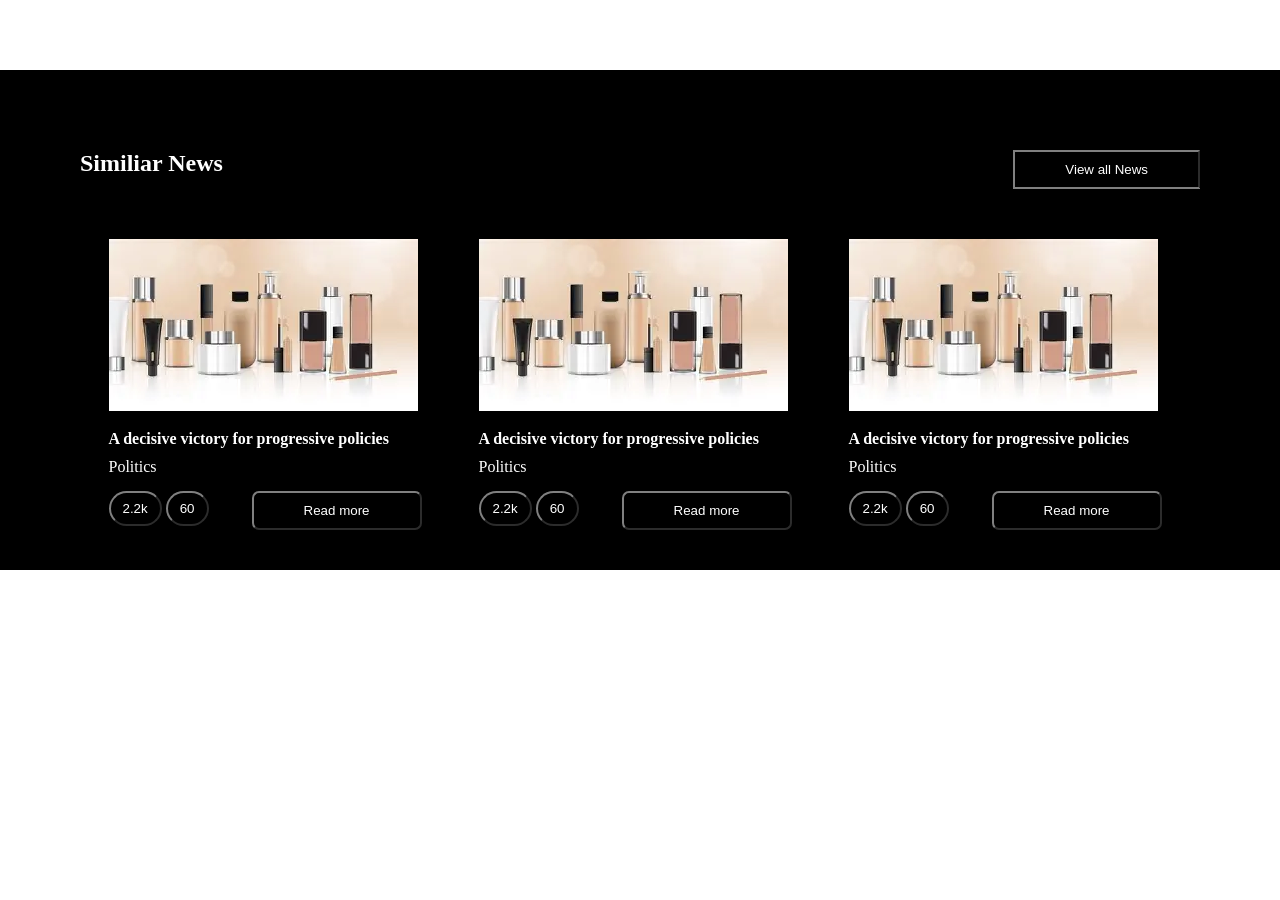
<file: class task/index.html>
<!DOCTYPE html>
<html lang="en">
<head>
    <meta charset="UTF-8">
    <meta name="viewport" content="width=device-width, initial-scale=1.0">
    <title>Document</title>
    <link rel="stylesheet" href="style.css">
</head>
<body>
      <!-- parent box -->
       <div class="parent">
        <div class="main-container">
            <div class="heading">
                <h2 class="h2">Similiar News</h2>
                <div class="group-btn">
                    <button class="btn">View all News</button>
                </div>
            </div>
            <div class="main-content">
                <div class="images">
                <div class="imag-one">
                    <img src="./adeelbig3.webp" alt="">
                <h1 class="heading-1">A decisive victory for progressive policies</h1>
                <p class="para">Politics</p>
                <div class="btn-grp">
                  <div class="btn1">
                    <button id="bt1">2.2k</button>
                    <button id="bt2">60</button>
                    </div>
                    <div class="btn-2">
                    <button id="bt-3">Read more</button>
                    </div>
                    </div>
                </div>
                <div class="imag-one">
                    <img src="./adeelbig3.webp" alt="">
                <h1 class="heading-1">A decisive victory for progressive policies</h1>
                <p class="para">Politics</p>
                <div class="btn-grp">
                  <div class="btn1">
                    <button id="bt1">2.2k</button>
                    <button id="bt2">60</button>
                    </div>
                    <div class="btn-2">
                    <button id="bt-3">Read more</button>
                    </div>
                    </div>
                </div>
                <div class="imag-one">
                    <img src="./adeelbig3.webp" alt="">
                <h1 class="heading-1">A decisive victory for progressive policies</h1>
                <p class="para">Politics</p>
                <div class="btn-grp">
                  <div class="btn1">
                    <button id="bt1">2.2k</button>
                    <button id="bt2">60</button>
                    </div>
                    <div class="btn-2">
                    <button id="bt-3">Read more</button>
                    </div>
                    </div>
                </div>
                </div>
            </div>
        </div>
       </div>

</body>
</html>
</file>
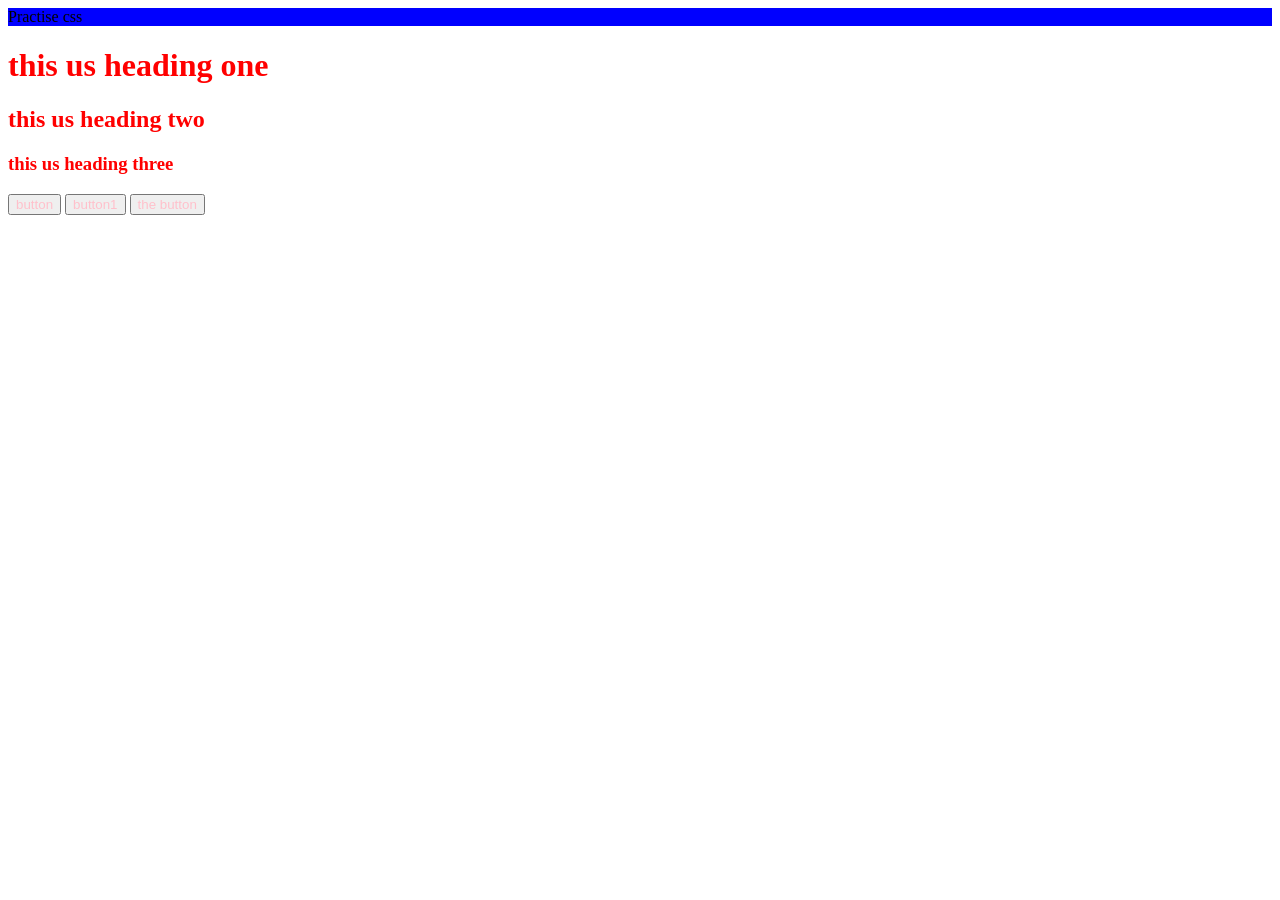
<file: practise css l1/index.html>
<!DOCTYPE html>
<html lang="en">
<head>
    <meta charset="UTF-8">
    <meta name="viewport" content="width=device-width, initial-scale=1.0">
    <title>Document</title>
    <link rel="stylesheet" href="style.css">
    <style>
        button1{color:green;}
    </style>
</head>
<body>
    <div id="box">Practise css</div>
    <h1 class="heading">this us heading one</h1>
    <h2 class="heading">this us heading two</h2>
    <h3 class="heading">this us heading three</h3>
    <button>button</button>
    <button>button1</button>
    <button style="color:pink">the button</button>
</body>
</html>
</file>
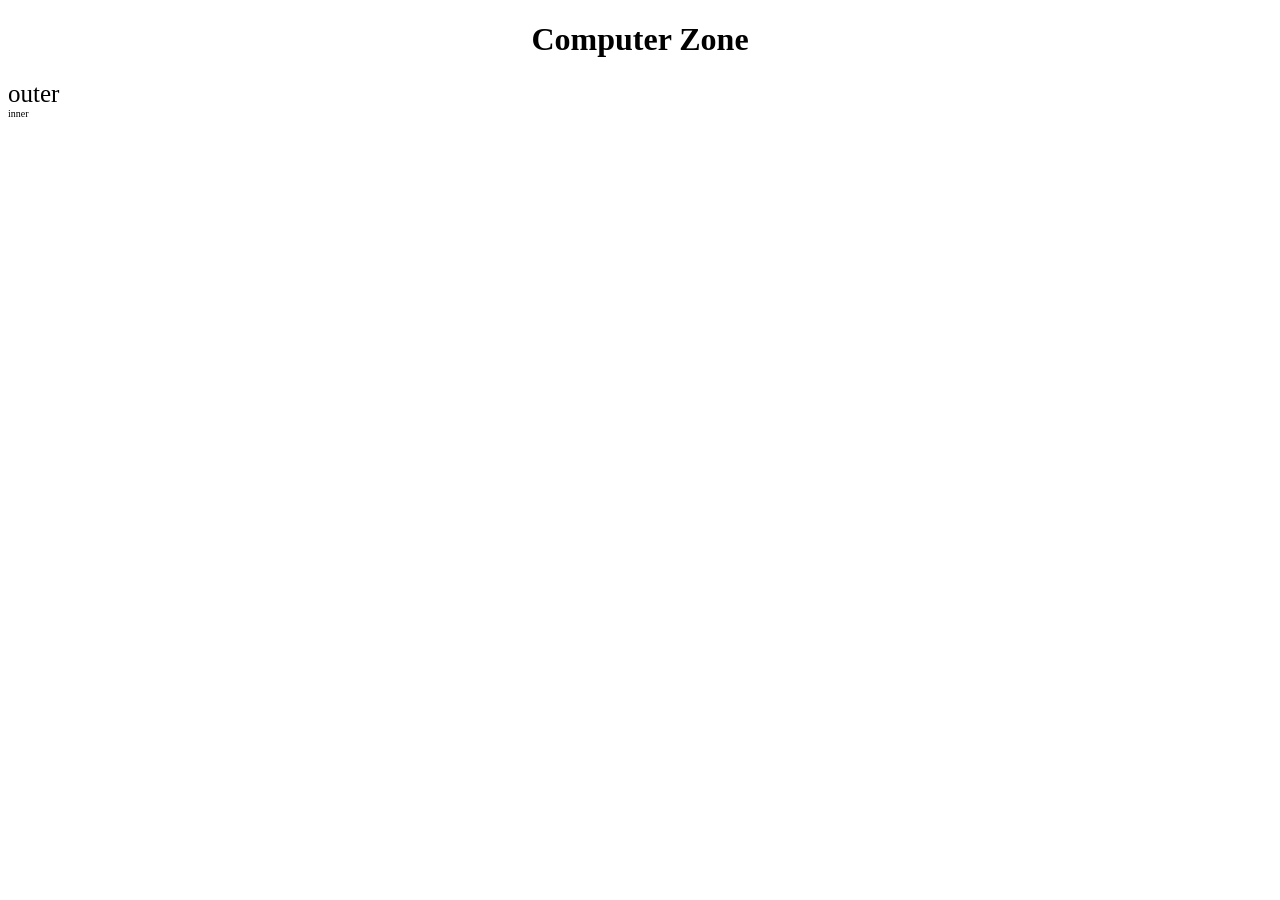
<file: practise css L2/index.html>
<!DOCTYPE html>
<html lang="en">
<head>
    <meta charset="UTF-8">
    <meta name="viewport" content="width=device-width, initial-scale=1.0">
    <title>Document</title>
    <link rel="stylesheet" href="style.css">
</head>
<body>
    <h1>computer zone</h1>
    <div id="outer">
        outer
        <div id="inner">
            inner
        </div>
    </div>
</body>
</html>
</file>
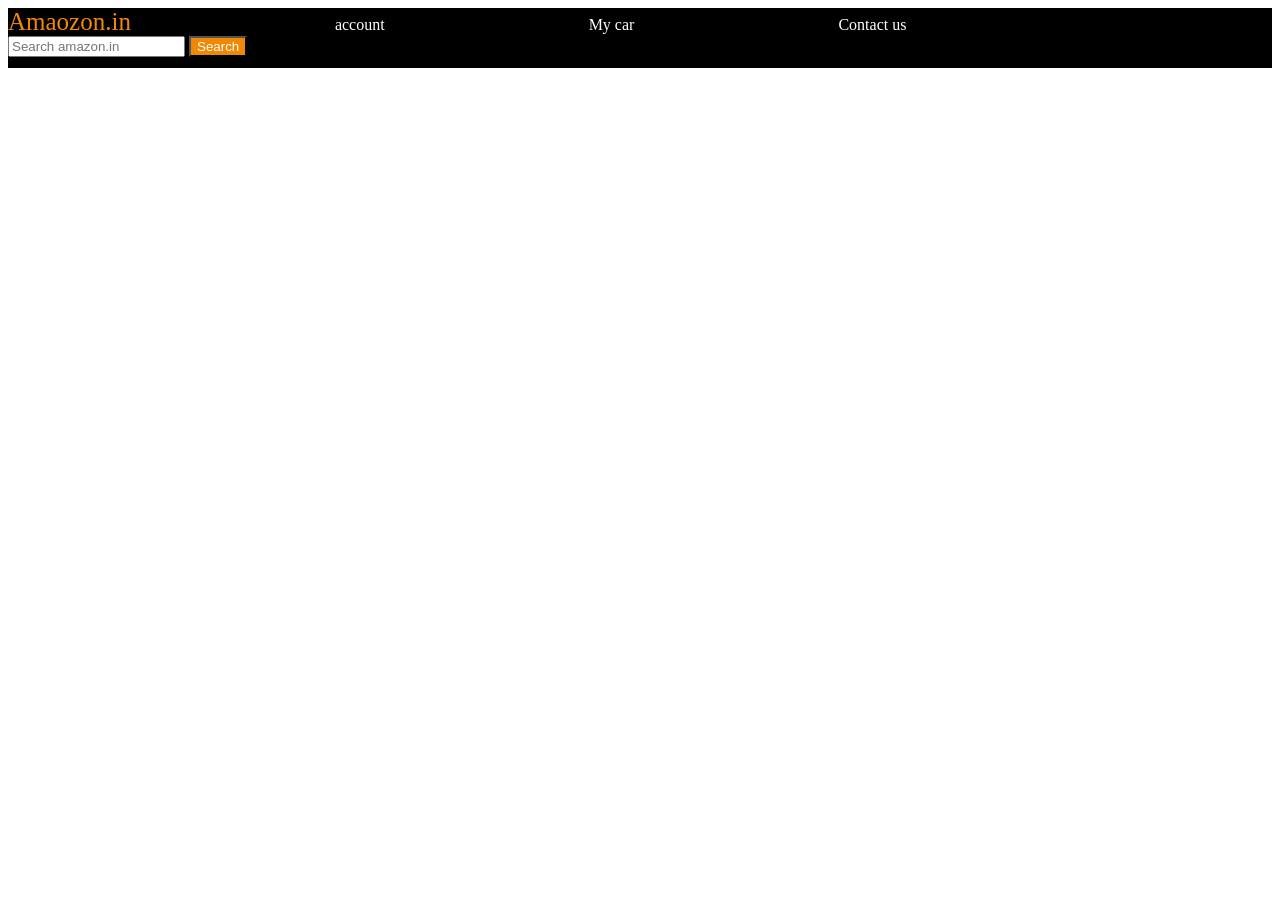
<file: practise css L3/index.html>
<!DOCTYPE html>
<html lang="en">
<head>
    <meta charset="UTF-8">
    <meta name="viewport" content="width=device-width, initial-scale=1.0">
    <title>PRactise CSSL3</title>
    <link rel="stylesheet" href="style.css">
</head>
<body>
    <div id="navbar">
        <a id="logo">Amaozon.in</a>
        <a>account</a>
        <a>My car</a>
        <a>Contact us</a>
            <input type="text" placeholder="Search amazon.in">
            <button>Search</button>
    </div>
</body>
</html>
</file>
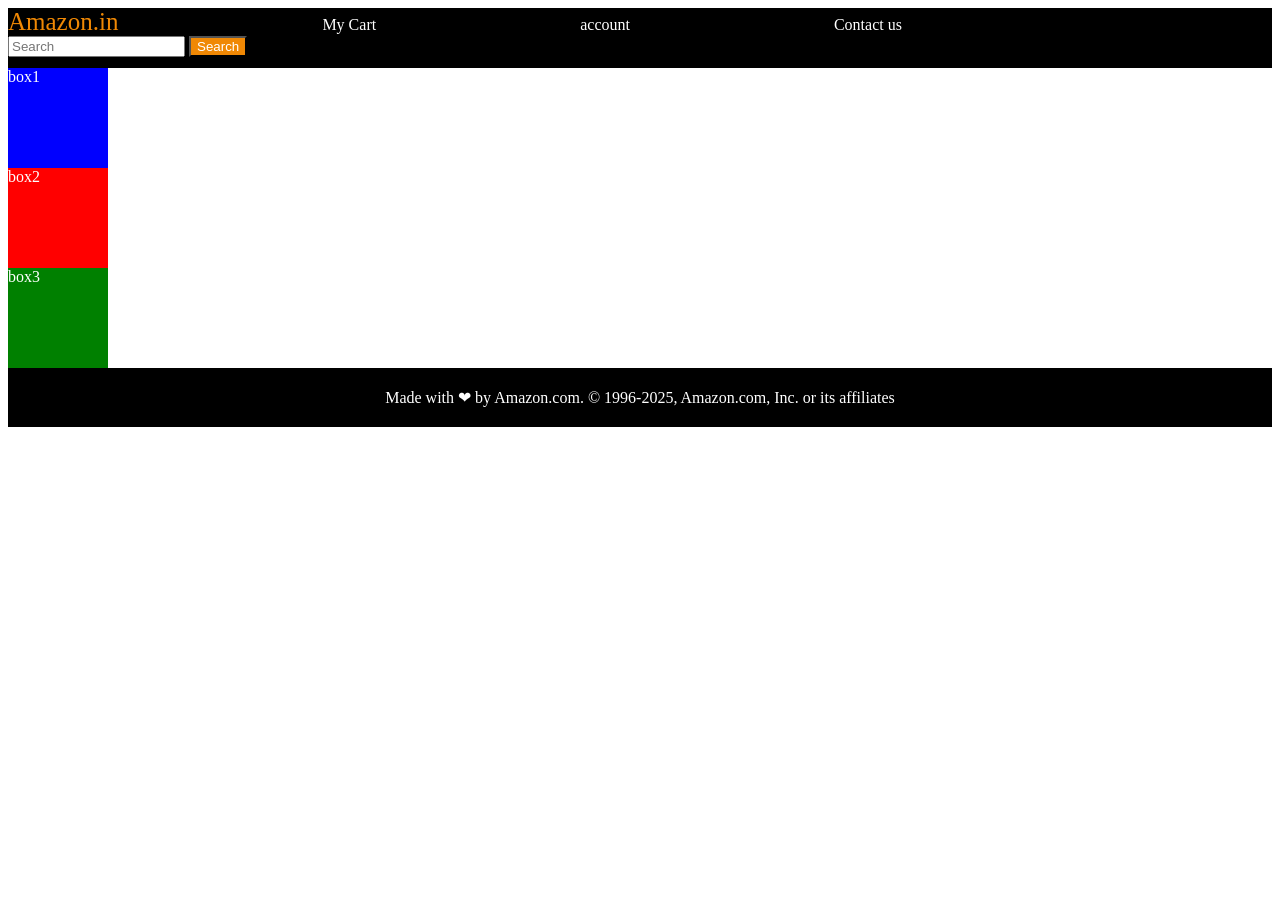
<file: practise css L4/index.html>
<!DOCTYPE html>
<html lang="en">
<head>
    <meta charset="UTF-8">
    <meta name="viewport" content="width=device-width, initial-scale=1.0">
    <title>Amazon</title>
    <link rel="stylesheet" href="style.css">
</head>
<body>
    <header>
     <div id="navbar">
        <a id="logo">Amazon.in</a>
        <a>My Cart</a>
        <a>account</a>
        <a>Contact us</a>
        <input type="text" placeholder="Search">
        <button>Search</button>
     </div>
    </header>
    <main>
<div id = mainbody>
<div id="content" style="background-color: blue;">box1</div>
<div id="content" style="background-color: red;">box2</div>
<div id="content" style="background-color: green;">box3</div>
</div>
    </main>
    <footer>
        Made with ❤ by Amazon.com.
        © 1996-2025, Amazon.com, Inc. or its affiliates
    </footer>
</body>
</html>
</file>
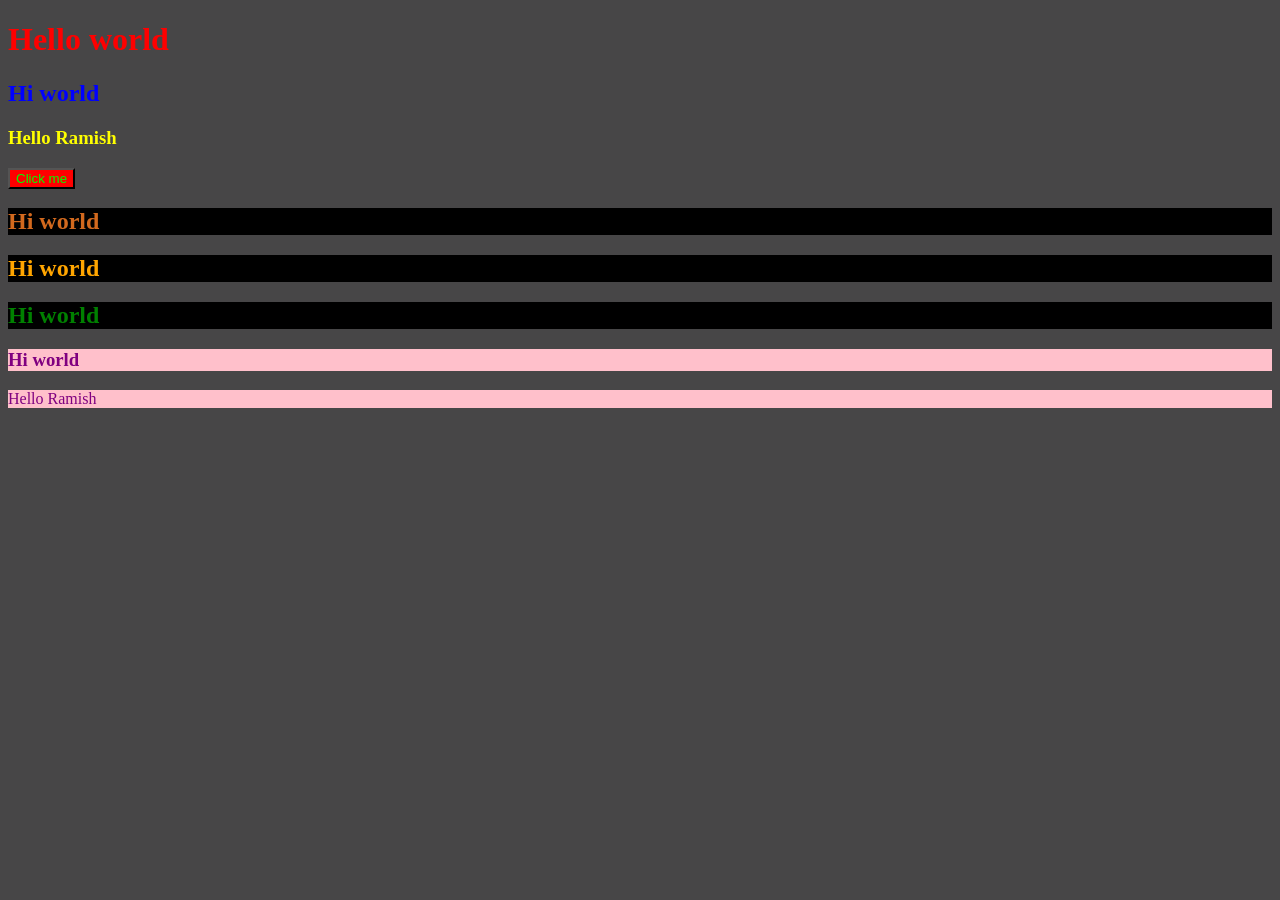
<file: ramish css L1/index.html>
<!DOCTYPE html>
<html lang="en">
<head>
    <meta charset="UTF-8">
    <meta name="viewport" content="width=device-width, initial-scale=1.0">
    <title>Document</title>
    <link rel="stylesheet" href="style.css">
    <style>
    h2 {
        color:blue;
    }
    </style>
</head>
<body>
    <h1 style="color:red";>Hello world</h1>
    <h2>Hi world</h2>
    <h3>Hello Ramish</h3>
    <button>Click me</button>
    <h2 id="one">Hi world</h2>
    <h2 id="two">Hi world</h2>
    <h2 id="three">Hi world</h2>
    <h3 class="myclass" >Hi world</h3>
    <p class="myclass">Hello Ramish</p>
</body>
</html>
</file>
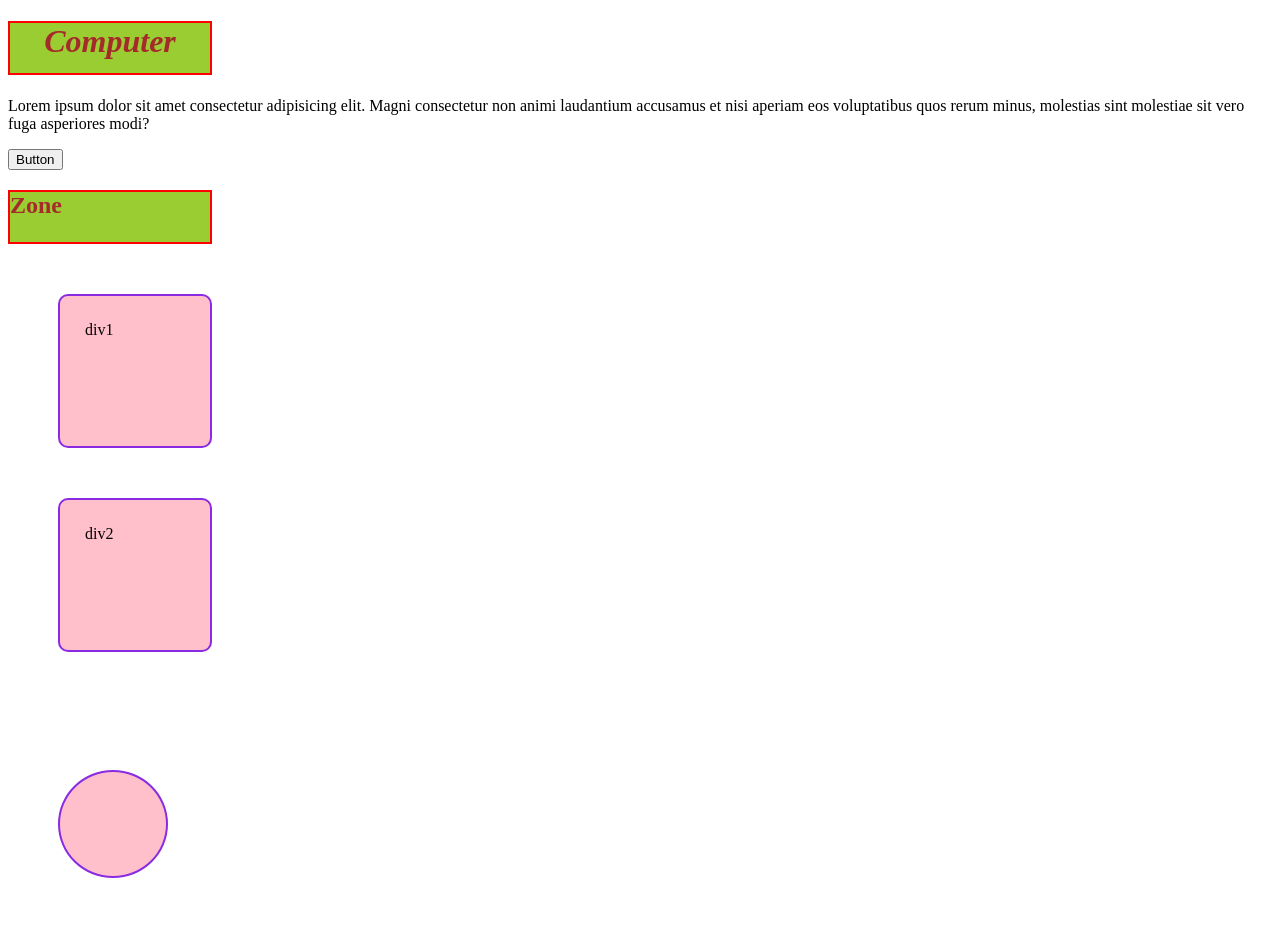
<file: ramish css L3/index.html>
<!DOCTYPE html>
<html lang="en">
<head>
    <meta charset="UTF-8">
    <meta name="viewport" content="width=device-width, initial-scale=1.0">
    <title>BOX MODEL</title>
    <link rel="stylesheet" href="style.css">
</head>
<body>
    <h1>Computer </h1>
    <p>Lorem ipsum dolor sit amet consectetur adipisicing elit. Magni consectetur non animi laudantium accusamus et nisi aperiam eos voluptatibus quos rerum minus, molestias sint molestiae sit vero fuga asperiores modi?</p>
    <button>Button</button>
    <h2>Zone</h2>
    <div>div1</div>
    <div>div2</div>
    <br>
    <div id="one"></div>
</body>
</html>
</file>
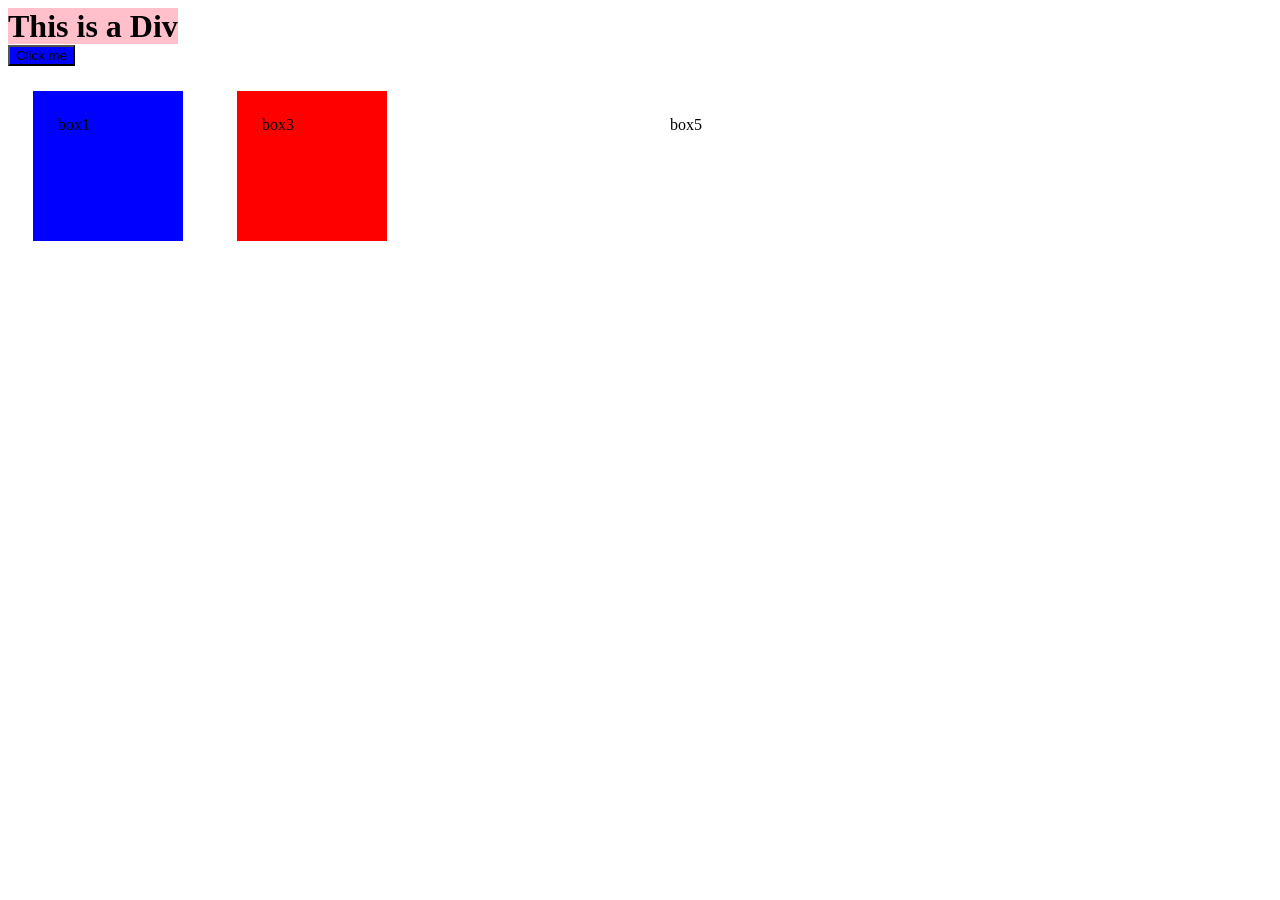
<file: ramish css L4/index.html>
<!DOCTYPE html>
<html lang="en">
<head>
    <meta charset="UTF-8">
    <meta name="viewport" content="width=device-width, initial-scale=1.0">
    <title>Lecture 4</title>
    <link rel="stylesheet" href="style.css">
</head>
<body>
    <h1>This is a Div</h1>
    <button>Click me</button>
    <div style="background-color: blue;">box1</div>
    <div id="box2" style="background-color: green;">box2</div>
    <div style="background-color: red;">box3</div>
    <div id="box4" style="background-color: yellow;">box4</div>
    <div id="box5">box5</div>
</body>
</html>
</file>
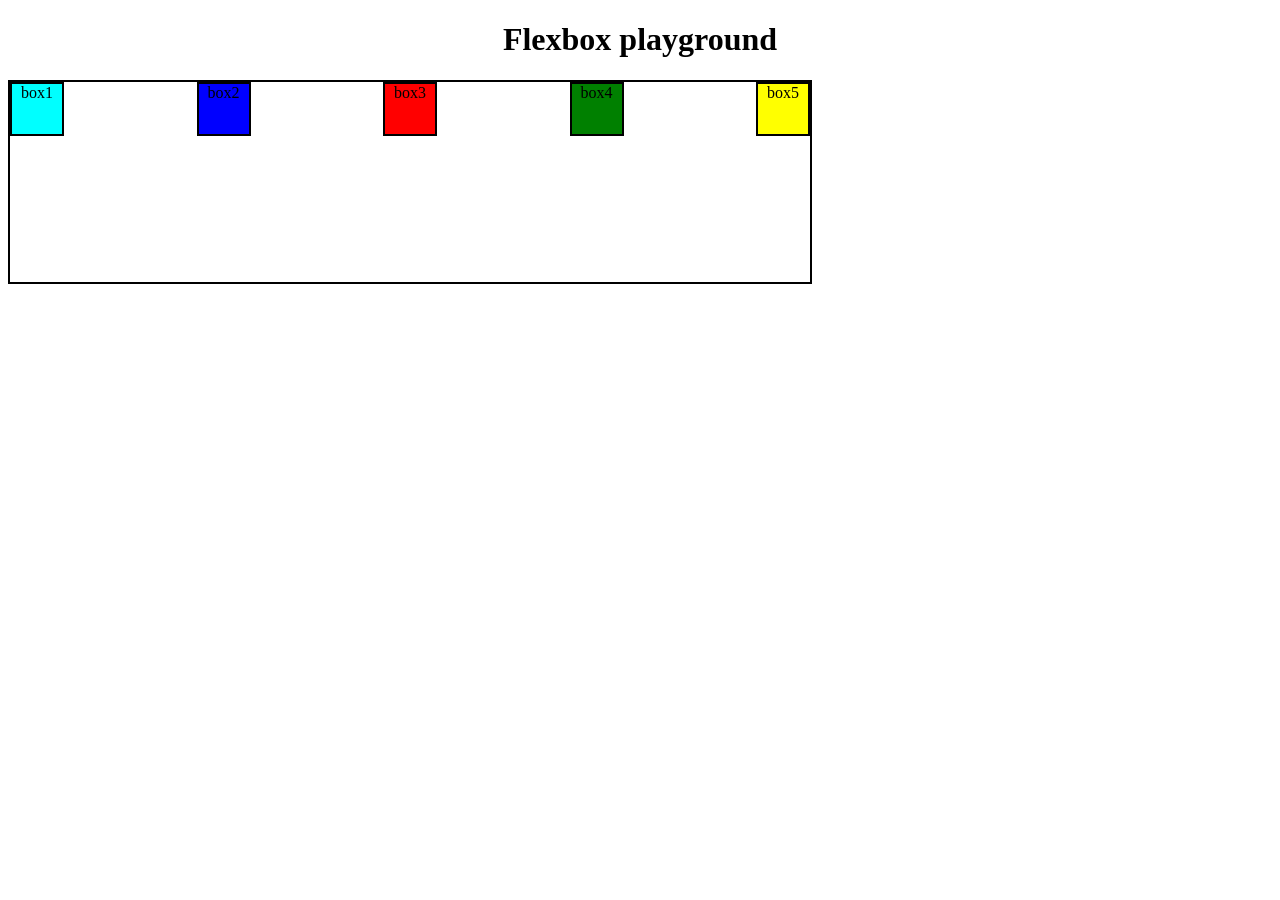
<file: ramish css l5/index.html>
<!DOCTYPE html>
<html lang="en">
<head>
    <meta charset="UTF-8">
    <meta name="viewport" content="width=device-width, initial-scale=1.0">
    <title>Level 4</title>
    <link rel="stylesheet" href="style.css">
</head>
<body>
    <h1>Flexbox playground</h1>
<div id="container">
    <div id="box1">box1</div>
    <div id="box2">box2</div>
    <div id="box3">box3</div>
    <div id="box4">box4</div>
    <div id="box5">box5</div>
</div>
</body>
</html>
</file>
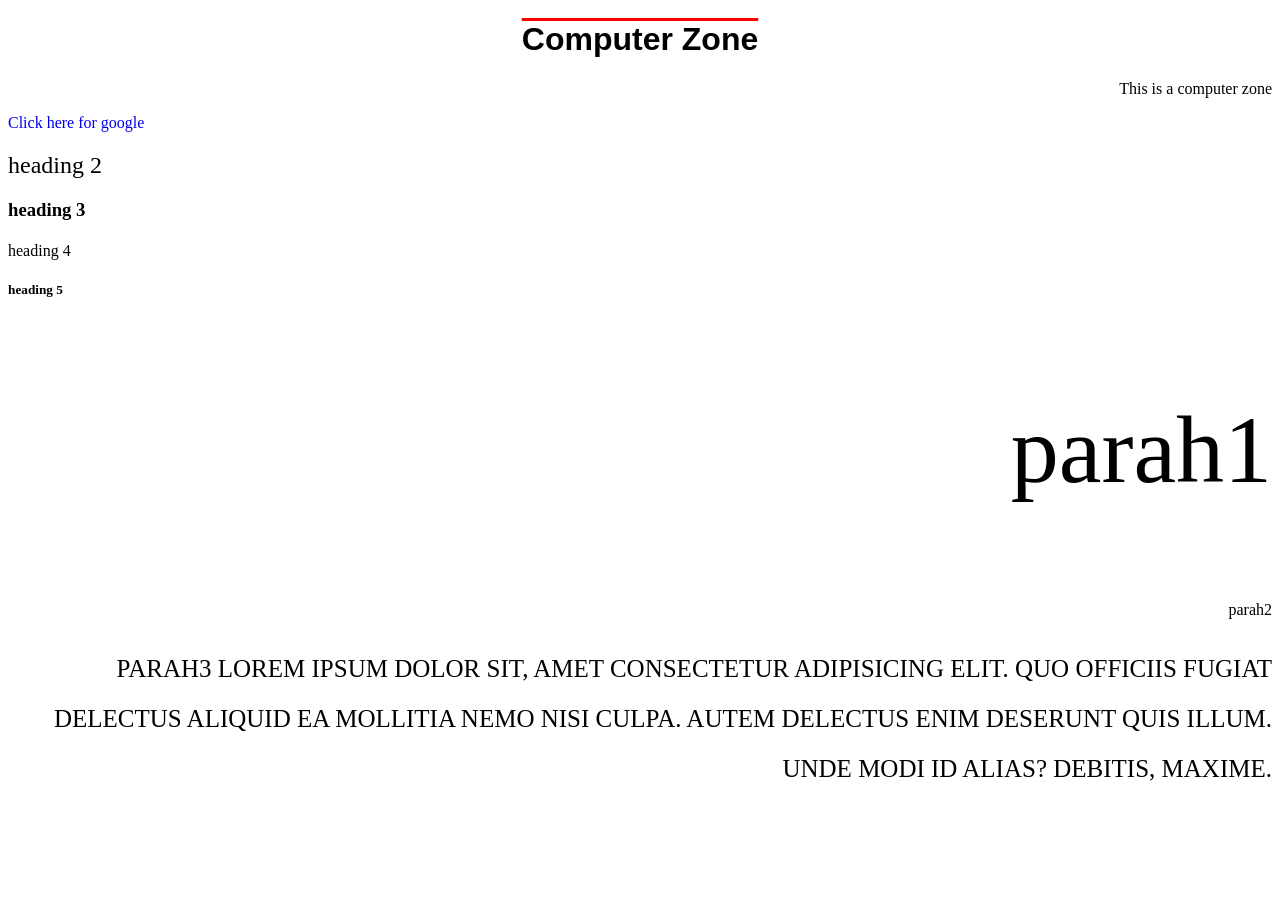
<file: ramishcss L2/index.html>
<!DOCTYPE html>
<html lang="en">
<head>
    <meta charset="UTF-8">
    <meta name="viewport" content="width=device-width, initial-scale=1.0">
    <title>Ramish</title>
    <link rel="stylesheet" href="style.css">
</head>
<body>
    <h1>Computer Zone</h1>
    <p>This is a computer zone</p>
    <a href="https://www.google.com">Click here for google</a>
    <h2 id="h2">heading 2</h2>
    <h3 id="h3">heading 3</h3>
    <h4 id="h4">heading 4</h4>
    <h5 id="h5">heading 5</h5>
    <p id="one">parah1</p>
    <p id="two">parah2</p>
    <p id="three">parah3 Lorem ipsum dolor sit, amet consectetur adipisicing elit. Quo officiis fugiat delectus aliquid ea mollitia nemo nisi culpa. Autem delectus enim deserunt quis illum. Unde modi id alias? Debitis, maxime.</p>
</body>
</html>
</file>
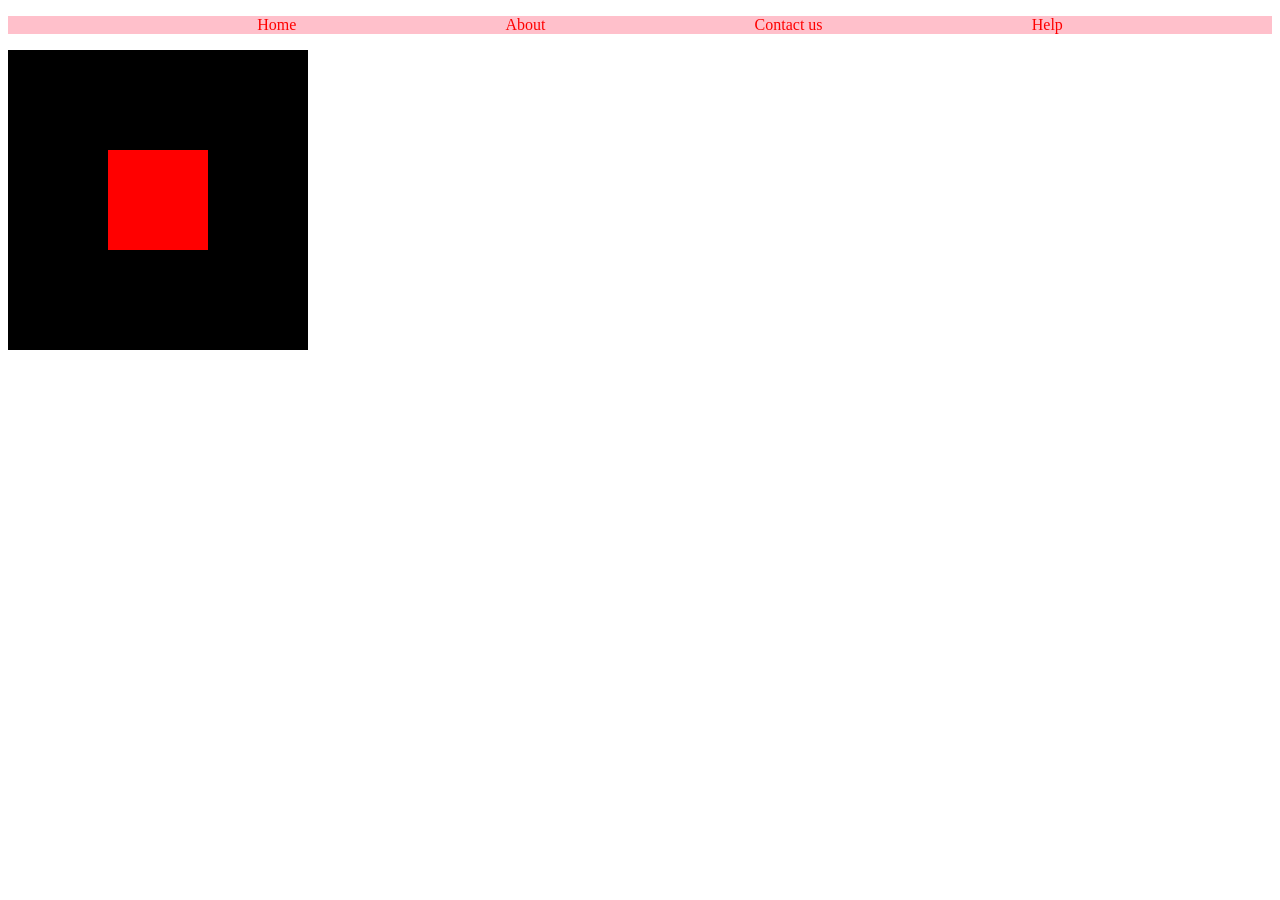
<file: practise l5/html code.html>
<!DOCTYPE html>
<html lang="en">
<head>
    <meta charset="UTF-8">
    <meta name="viewport" content="width=device-width, initial-scale=1.0">
    <link rel="stylesheet" href="style.css">
    <title>Document</title>
</head>
<body>
    <div>
        <ul class="nav">
            <li><a href="#">Home</a></li>
            <li><a href="#">About</a></li>
            <li><a href="#">Contact us</a></li>
            <li><a href="#">Help</a></li>
        </ul>
    </div>

    <div class="outer">
        <div class="inner">
            
        </div>
    </div>
</body>
</html>
</file>
<file: class task/style.css>
*{
    margin:0% ;
    padding: 0%;
    box-sizing: border-box;
}

.parent{
    height: 100vh;
    position: relative;
}
.main-container{
    height: 500px;
    width: 100%;
    background-color: black;
    position: absolute;
    top: 70px;
    
}

.images {
    display:flex;
    justify-content: space-around;
    /* padding-right: 90px; */
    margin-right: 90px;
}

 .heading{
    color: white;
    display: flex;
    justify-content: space-between;
 }
 .h2{
        padding-left: 80px;
        padding-top: 80px;
 }
 .btn{
        margin-right: 80px;
        margin-top: 80px;
        padding: 10px 50px;
        background-color: black;
        color: white;
         border-top-color:grey;
    border-bottom-color:grey;
    border-right-color:grey;
    border-left-color:grey;
    border-bottom: 2px solid grey;
 }
 .main-content{
    padding-left: 80px;
    padding-top: 50px;
 }
 .heading-1{
    color: white;
    font-size:medium;
    padding-top: 15px;
 }
 .para{
    color: white;
    padding-top: 10px;
 }
 .btn-grp{
    padding-top: 15px;
    display: flex;
    justify-content: space-between;
   

 }

 .imag-one {
    /* border: aliceblue solid; */
    width: 313px;
 }
 #bt-3{
    padding: 10px 50px;
    margin-bottom: 10px;
    border-radius: 7px;
    background-color: black;
    color: white;
    border-top-color:grey;
    border-bottom-color:grey;
    border-right-color:grey;
    border-left-color:grey;

 }
#bt1{
    padding:8px 12px;
    border-radius: 18px;
    background-color: black;
    color: white;
     border-top-color:grey;
    border-bottom-color:grey;
    border-right-color:grey;
    border-left-color:grey;
}
#bt2{
       padding:8px 12px;
       border-radius: 18px;
       background-color: black;
       color: white;
        border-top-color:grey;
    border-bottom-color:grey;
    border-right-color:grey;
    border-left-color:grey;
}
</file>
<file: practise css l1/style.css>
#box{
    background-color: blue;
    /* color: aliceblue; */
}
.heading{
    color: red;
}
button{color:pink;}
</file>
<file: practise css L2/style.css>
*{
    font-family:'Times New Roman';
}

h1{
    text-align: center;
    text-transform: capitalize;
}
#outer{
    font-size: 25px;
}
#inner{
    font-size: 10px;
}
</file>
<file: practise css L3/style.css>
*{
    color:white;
}
#navbar{
    height: 60px;
    background-color: black;
}
button{
    background-color: #f08804;
}
#logo{
    color:#f08804;
    font-size: 25px;
}
a{
    margin-right: 200px;
}
</file>
<file: practise css L4/style.css>
*{
    color:white;
}
#navbar{
    height: 60px;
    background-color: black;
}
button{
    background-color: #f08804;
}
#logo{
    color:#f08804;
    font-size: 25px;
}
a{
    margin-right: 200px;
}
footer{
    background-color: black;
    color: white;
    text-align: center;
    padding: 20px;
}
#content{
    height: 100px;
    width: 100px;
}
</file>
<file: ramish css L1/style.css>
h3{
    color:yellow;
}

body{
    background-color:#474647;
}

button{
    color: rgb(0, 255, 0);
    background-color: #ff0000;
}
#one{
    color:chocolate;
    background-color:#000000;
}
#two{
    color:orange;
    background-color:#000000;
}
#three{
    color:green;
    background-color:#000000;
}
.myclass{
    color:purple;
    background-color:pink;
}
</file>
<file: ramish css L3/style.css>
h1{
    height: 50px;
    width: 200px;
    background-color: aqua;
    color: brown;
    border-width: 2px;
    border-style: dotted;
    border-color: red;
    text-align: center;
    font-style:italic;
}


div{
    height: 100px;
    width:100px;
    background-color: pink;
    border-width: 2px;
    border-style: solid;
    border-color: blueviolet;
    border-radius: 10px;
    padding-left: 25px;
    padding-right: 25px;
    padding-top: 25px;
    padding-bottom: 25px;
    margin-left: 50px;
    margin-right: 50px;
    margin-top: 50px;
    margin-bottom: 50px;
}
h1{
    border:2px solid red;
    height: 50px;
    width: 200px;
    background-color: yellowgreen;
    color: brown;
}
h2{
    border:2px solid red;
    height: 50px;
    width: 200px;
    background-color: yellowgreen;
    color: brown;
}
#one{
    border-radius: 50%;
    padding:1px 2px 3px 4px;
}
h2{
    border:2px solid red;
    height: 50px;
    width: 200px;
    background-color: yellowgreen;
    color: brown;
}
#one{
    border-radius: 50%;
    padding:1px 2px 3px 4px;
}
</file>
<file: ramish css L4/style.css>
h1{
    background-color: pink;
    display: inline;
}
button{
    display: block;
    background-color: blue;
}
div{
    width:100px;
    height:100px;
    margin: 25px;
    padding:25px;
    display: inline-block;
   
}
#box2{
    display: none;
   
}
#box4{
    visibility: hidden;
}
#box5{
    width: 100px;
    height: 100px;
    background-color: rgba(255, , 0, 0,0.5);
}
</file>
<file: ramish css l5/style.css>
body{
    text-align: center;
}
div{
    width: 50px;
    height: 50px;
    border: 2px solid black;
    display: inline-block;
}
#container{
    width:800px;
    height:200px;
    display: flex;
    flex-direction: row;
    justify-content: space-between;
}
#box1{
    background-color: aqua;
}
#box2{
    background-color: blue;
}
#box3{
    background-color: red;
}
#box4{
    background-color: green;
}
#box5{
    background-color: yellow;
}
</file>
<file: ramishcss L2/style.css>
p {
    text-align : right ;
}

h1{
    text-align:center;
    text-decoration: red overline;
    font-family: Arial;
}
a {
    text-decoration: none;
}
#h2{
    font-weight: normal;
    font-family: cursive;
}
#h1{
    font-weight: bold;
}
#h3{
    font-weight: bolder;
}
#h4{
    font-weight: 100;
}
#h5{
    font-weight: 600;
}
#one{
    font-size: 96px;
}
#three{
    font-size: 25px;
    line-height: 50px;
    text-transform: uppercase;
}
</file>
<file: practise l5/style.css>
.nav{
    background-color: pink;
    list-style-type:none;
    display: flex;
    justify-content: space-evenly;
}
a{
    color: red;
    text-decoration: none;
}

.outer{
    background-color: black;
    width: 300px;
    height: 300px;
    display: flex;
    justify-content: center;
    align-items: center;
}
.inner{
    background-color: red;
    width: 100px;
    height: 100px;
}
</file>
